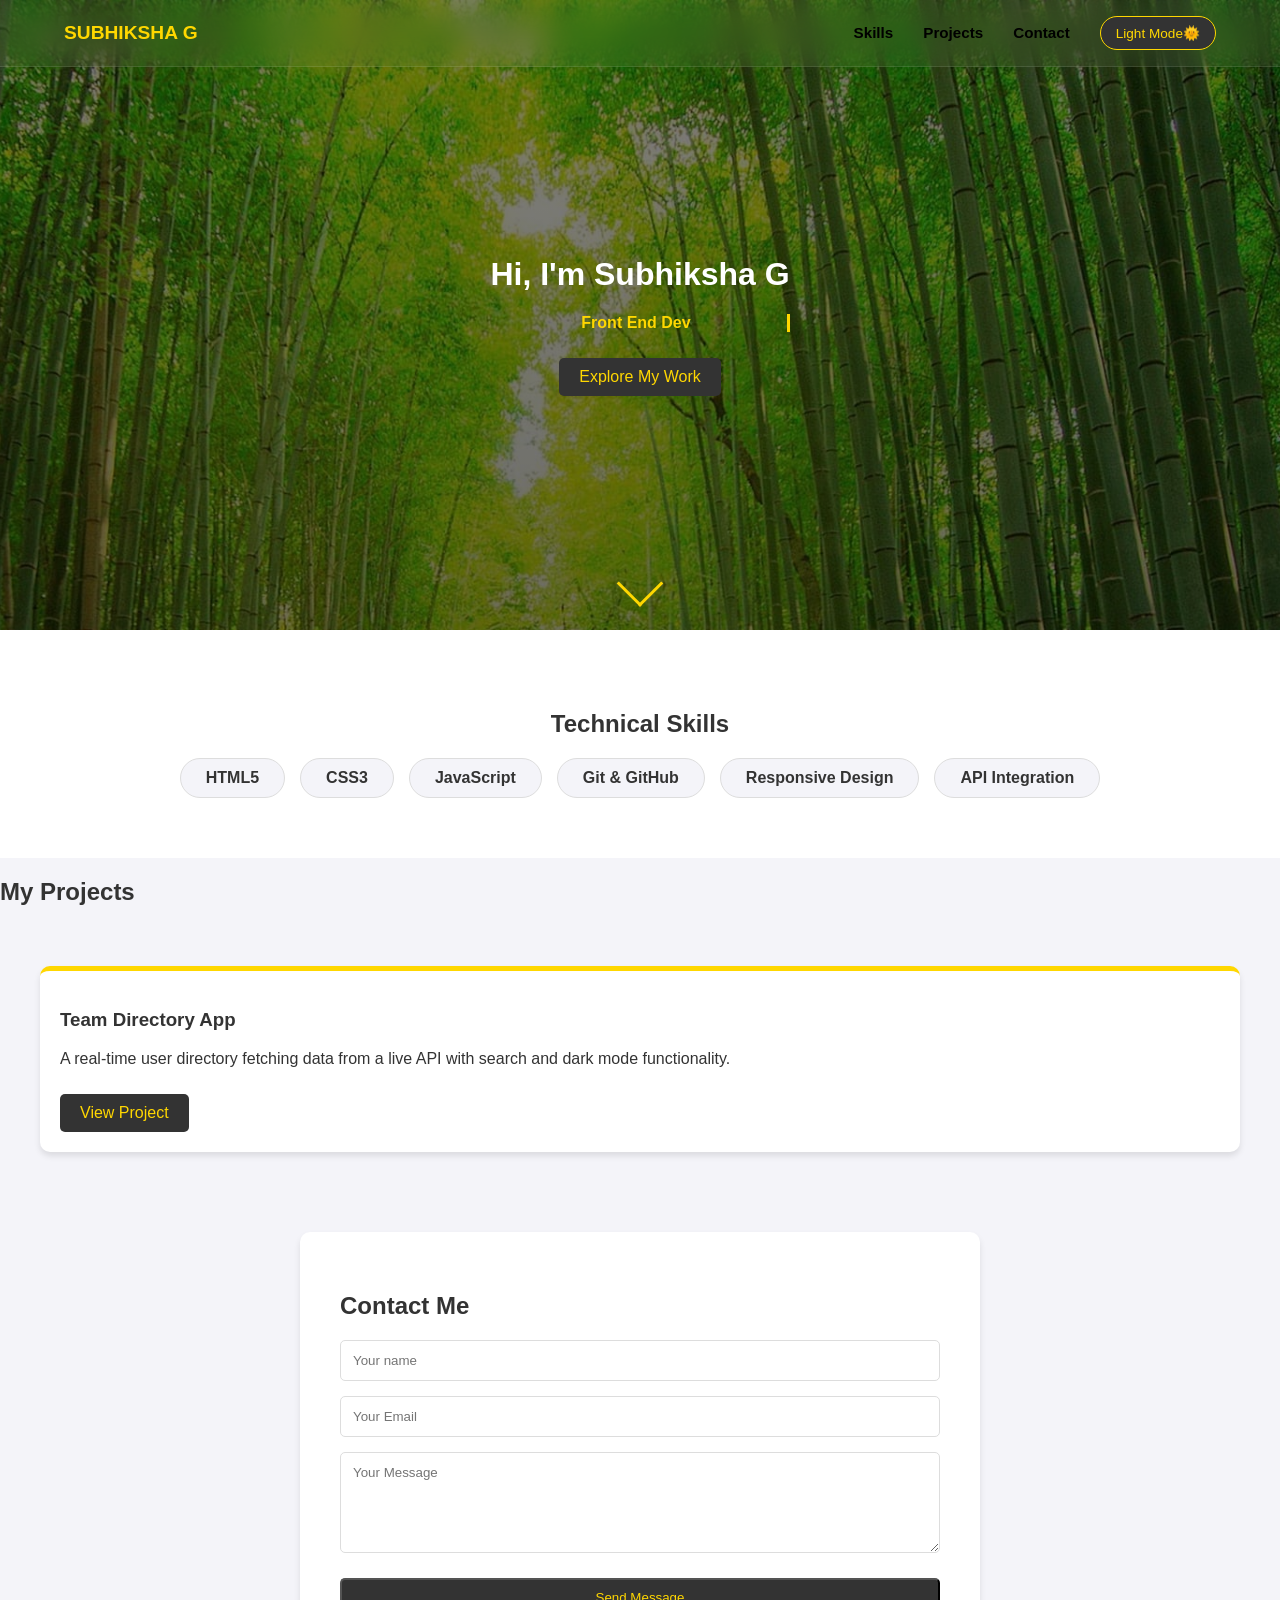
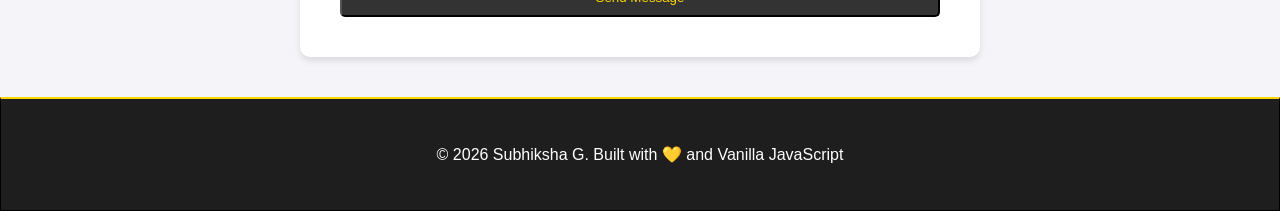
<file: index.html>
<!doctype html>
<html lang="en">
  <head>
    <meta charset="UTF-8" />
    <meta name="viewport" content="width=device-width, initial-scale=1.0" />
    <title>Subhiksha | Portfolio</title>
    <link rel="stylesheet" href="/home-styles.css" />
    <link rel="icon" href="bg-home.jpg" type="image/x-icon" />
    <meta
      name="description"
      content="Subhiksha G - Professional Frontend Developer and UI Designer Portfolio showcasing dynamic web applications."
    />
    <meta
      name="keywords"
      content="Frontend Developer, UI Designer, Web Development, JavaScript, Portfolio"
    />
    <meta name="author" content="Subhiksha G" />
  </head>
  <body>
    <nav class="navBar">
      <div class="logo"><a href="/index.html">SUBHIKSHA G</a></div>
      <input type="checkbox" id="nav-toggle" class="nav-toggle">
      <label for="nav-toggle" class="nav-toggle-label">
        <span></span>
      </label>
      <ul class="nav-links">
        <li><a href="#skills">Skills</a></li>
        <li><a href="#myprojects">Projects</a></li>
        <li><a href="#contact">Contact</a></li>
        <li><button id="theme-btn" class="theme-pill" onclick="toggleTheme()">Light Mode🌞</button></li>
      </ul>
    </nav>
    <header class="hero">
      <div class="hero-content">
        <h1>Hi, I'm Subhiksha G</h1>
        <p class="typing-text" id="typewriter"></p>
        <a href="/#myprojects" class="view-btn">Explore My Work</a>
      </div>
      <div class="scroll-indicator">
        <span></span>
      </div>
    </header>
    <section id="skills" class="reveal">
      <h2>Technical Skills</h2>
      <div class="skills-container">
        <div class="skills-badge">HTML5</div>
        <div class="skills-badge">CSS3</div>
        <div class="skills-badge">JavaScript</div>
        <div class="skills-badge">Git & GitHub</div>
        <div class="skills-badge">Responsive Design</div>
        <div class="skills-badge">API Integration</div>
      </div>
    </section>
    <section class="project-section">
      <h2>My Projects</h2>
      <div class="project-grid">
        <div class="project-card reveal">
          <h3>Team Directory App</h3>
          <p>
            A real-time user directory fetching data from a live API with search
            and dark mode functionality.
          </p>
          <a href="projects.html" class="view-btn">View Project</a>
        </div>
      </div>
    </section>
    <section id="contact">
      <h2>Contact Me</h2>
      <form id="contact-form" onsubmit="handleContact(event)">
        <input type="text" id="name" placeholder="Your name" required />
        <input type="email" id="email" placeholder="Your Email" required />
        <textarea
          id="message"
          placeholder="Your Message"
          rows="5"
          required
        ></textarea>
        <button type="submit" class="view-btn">Send Message</button>
      </form>
      <div
        id="form-feedback"
        style="display: none; margin-top: 20px; color: green; font-weight: bold"
      >
        Thanks for reaching out! I'll get back to you soon.
      </div>
    </section>
  </body>
  <script src="/home-script.js"></script>
  <footer>
    <p>&copy; 2026 Subhiksha G. Built with 💛 and Vanilla JavaScript</p>
  </footer>
</html>
</file>
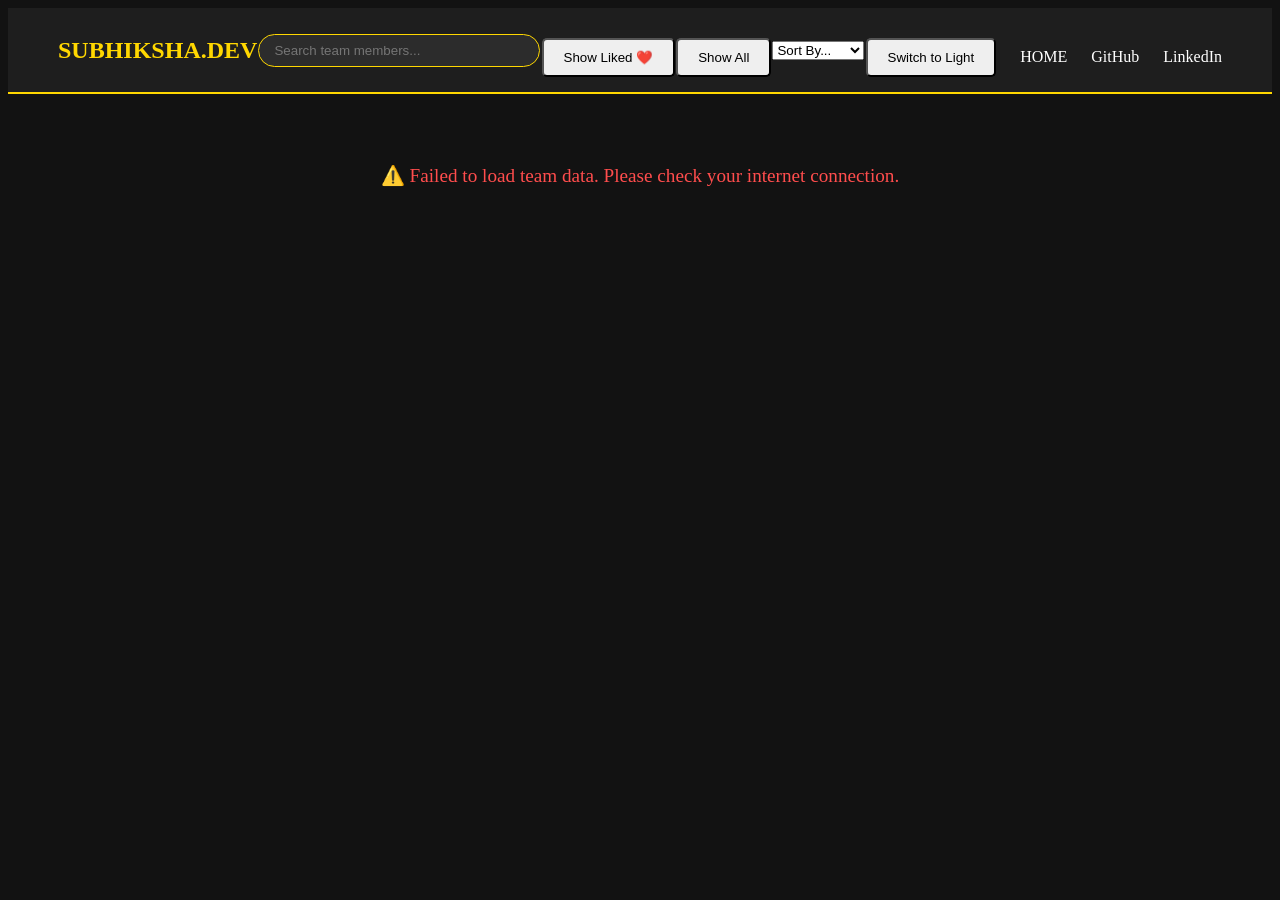
<file: projects.html>
<!doctype html>
<html lang="en">
  <head>
    <meta charset="UTF-8" />
    <meta name="viewport" content="width=device-width, initial-scale=1.0" />
    <title>Document</title>
    <link rel="stylesheet" href="/projects-styles.css" />
    <link rel="icon" href="favicon.png" type="image/x-icon" />
    <meta
      name="description"
      content="Subhiksha G - Professional Frontend Developer and UI Designer Portfolio showcasing dynamic web applications."
    />
    <meta
      name="keywords"
      content="Frontend Developer, UI Designer, Web Development, JavaScript, Portfolio"
    />
    <meta name="author" content="Subhiksha G" />
  </head>

  <body id="myBody">

    <nav class="navbar">
      
      <div class="logo">SUBHIKSHA.DEV</div>

      <input
        type="text"
        id="search-bar"
        placeholder="Search team members..."
        onkeyup="searchUsers()"
      />

      <button id="btn-liked" class="view-btn" onclick="filterFavourites()">Show Liked ❤️</button>

      <button id="btn-all" class="view-btn" onclick="displayUsers(allUsers)">Show All</button>

      <select id="sort-select" onchange="sortUsers()" class="view-btn">
        <option value="default">Sort By...</option>
        <option value="name-asc">Name (A-Z)</option>
        <option value="name-desc">Name (Z-A)</option>
        <option value="city">City</option>
      </select>

      <div class="nav-links">
        <button id="theme-btn" onclick="toggleTheme()">Switch to Light</button>
        <a href="/index.html">HOME</a>
        <!-- NEW LINK -->
        <a href="https://github.com/Subhiksha-G">GitHub</a>
        <a href="https://www.linkedin.com/in/subhiksha-g">LinkedIn</a>
      </div>

    </nav>


    <div class="container" id="card-container">
      <!-- <div class="card">
        <img src="/Circle.jpg" alt="" class="profile-img" />
        <h2>Subhiksha G</h2>
        <p>Lead Developer</p>
        <button onclick="showGreeting()">Profile</button>
      </div>

      <div class="card">
        <img src="/Circle.jpg" alt="" class="profile-img" />
        <h2>Project B</h2>
        <p>UI Designer</p>
        <button onclick="showGreeting()">Profile</button>
      </div>

      <div class="card">
        <img src="/Circle.jpg" alt="" class="profile-img" />
        <h2>Project C</h2>
        <p>Backend Developer</p>
        <button onclick="showGreeting()">Profile</button>
      </div> -->

      <div id="loader" class="spinner"></div>
    </div>

    <div id="userModal" class="modal">
    <div class="modal-content">
      <span class="close-btn" onclick="closeModal()">&times;</span>
      <div id="modal-details"></div>
    </div>

  </div>

  </body>
  <script src="/projects-script.js"></script>
</html>
</file>
<file: home-styles.css>
html {
    scroll-behavior: smooth;
}

body {
    font-family: 'Segoe UI', sans-serif;
    background-color: #f4f4f9;
    margin: 0;
    color: #333;
}

.navBar {
    position: fixed;
    top: 0;
    width: 100%;
    display: flex;
    justify-content: space-between;
    align-items: center;
    padding: 1rem 5%;
    background: rgba(255, 255, 255, 0.05);
    backdrop-filter: blur(15px);
    -webkit-backdrop-filter: blur(15px);
    border-bottom: 1px solid rgba(255, 255, 255, 0.1);
    z-index: 2000;
    box-sizing: border-box;
}

.logo a {
    text-decoration: none;
    color: gold;
    font-weight: bold;
    font-size: larger;
}

.nav-toggle {
    display: none;
}

.nav-links {
    display: flex;
    list-style: none;
    gap: 30px;
    align-items: center;
    margin: 0;
}

.nav-links a {
    text-decoration: none;
    color: black;
    font-weight: 800;
    font-size: 0.95rem;
    transition: color 0.3s ease;
}

.nav-links a:hover {
    color: gold;
}

.theme-pill {
    background: #333;
    color: gold;
    border: 1px solid gold;
    padding: 8px 15px;
    border-radius: 20px;
    cursor: pointer;
    font-size: 0.85rem;
    transition: 0.3s;
}

.theme-pill:hover {
    background: gold;
    color: black;
}

.hero {
    position: relative;
    background: linear-gradient(rgba(0,0,0,0.5), rgba(0,0,0,0.6)), url(/bg-home.jpg);
    background-size: cover;
    background-position: center;
    background-attachment: fixed;
    height: 70vh;
    display: flex;
    flex-direction: column;
    justify-content: center;
    align-items: center;
    color: white;
    text-align: center;
}

.hero-content {
animation: fadeInUp 1.5s ease-out;
}

@keyframes fadeInUp {
    from { opacity: 0; transform: translateY(30px);}
    to { opacity: 1; transform: translateY(0);}
}

.scroll-indicator span {
    position: absolute;
    bottom: 30px;
    left: 50%;
    width: 30px;
    height: 30px;
    border-left: 3px solid gold;
    border-bottom: 3px solid gold;
    transform: translateX(-50%) rotate(-45deg);
    animation: bounce 2s infinite;
}

@keyframes bounce {
    0%, 20%, 50%, 80%, 100% { transform: translateX(-50%) translateY(0) rotate(-45deg); }
    40% { transform: translateX(-50%) translateY(-10px) rotate(-45deg); }
    60% { transform: translateX(-50%) translateY(-5px) rotate(-45deg); }
}

#typewriter {
    font-weight: bold;
    color: gold;
    border-right: 3px solid gold;
    padding-right: 5px;
    animation: blink 0.7s infinite;
}

@keyframes blink {
    50% { border-color: transparent; }
}

#skills {
    padding: 60px 40px;
    text-align: center;
    background-color: #ffffff;
}

.reveal {
    opacity: 0;
    transform: translateY(30px);
    transition: all 1s ease-out;
}

.reveal.active {
    opacity: 1;
    transform: translateY(0);
}

.skills-container {
    display: flex;
    justify-content: center;
    flex-wrap: wrap;
    gap: 15px;
    margin-top: 20px;
}
.skills-badge {
    background-color: #f4f4f9;
    padding: 10px 25px;
    border-radius: 25px;
    border: 1px solid #ddd;
    font-weight: bold;
    color: #333;
    transition: all 0.3s ease;
}
.skills-badge:hover {
    background-color: #333;
    color: gold;
    border-color: gold;
    transform: scale(1.1);
    cursor: default;
}

.project-grid {
    display: grid;
    grid-template-columns: repeat(auto-fit, minmax(300px, 1fr));
    gap: 20px;
    padding: 40px;
}

.project-card {
    background: white;
    padding: 20px;
    border-radius: 10px;
    border-top: 5px solid gold;
    box-shadow: 0 4px 6px rgba(0,0,0,0.1);
    /* This prepares the card for animation */
    transition: transform 0.3s ease, box-shadow 0.3s ease;
    cursor: pointer;
}

.project-card:hover {
    transform: translateY(-10px);
    box-shadow: 0 15px 30px rgba(255, 215, 0, 0.2);
}

.view-btn {
    display: inline-block;
    padding: 10px 20px;
    background: #333;
    color: gold;
    text-decoration: none;
    border-radius: 5px;
    margin-top: 10px;
}

#contact {
    padding: 40px;
    background-color: #fff;
    max-width: 600px;
    margin: 40px auto;
    border-radius: 10px;
    box-shadow: 0 4px 6px rgba(0,0,0,0.1);
}

#contact-form {
    display: flex;
    flex-direction: column;
    gap: 15px;
}

#contact-form input, #contact-form textarea {
    border: 1px solid #ddd;
    padding: 12px;
    border-radius: 5px;
    font-family: inherit;
}

@media (max-width: 768px) {
    .nav-toggle-label {
        display: block;
        cursor: pointer;
    }

    .nav-toggle-label span, .nav-toggle-label span::before, .nav-toggle-label span::after {
        display: block;
        background: gold;
        height: 2px;
        width: 2rem;
        position: relative;
    }

    .nav-links {
        position: absolute;
        top: 100%;
        left: 0;
        background: #1e1e1e;
        width: 100%;
        flex-direction: column;
        clip-path: circle(0px at top right);
        transition: clip-path 0.5s ease-in-out;
    }

    .nav-toggle:checked ~ .nav-links {
        clip-path: circle(150% at top right);
    }
}

@media (max-width: 600px) {
    .hero h1 {
        font-size: 1.5rem;
    }

    .project-grid {
        grid-template-columns: 1fr;
        padding: 20px;
    }
}

footer {
    border: 1px solid black;
    padding: 30px;
    background-color: #1e1e1e;
    color: white;
    text-align: center;
    border-top: 2px solid gold;
}
</file>
<file: projects-styles.css>
:root {
    --bg-color: #121212;
    --text-color: white;
    --card-bg: #1e1e1e;
}

#myBody {
    background-color: var(--bg-color);
    color: var(--text-color);
    transition: 0.4s;
}

#myBody.light-mode {
    --bg-color: #ffffff;
    --text-color: #121212;
    --card-bg: #f0f0f0;
    --card-color: #121212;
}

/* Styling the navbar */
.navbar {
display: flex;
justify-content: space-between;  /* Pushes logo to left and links to right */
align-items: center;
padding: 15px 50px;
background-color: #1e1e1e;
border-bottom: 2px solid gold;
position: sticky;  /* Keeps it at the top when you scroll */
top: 0;
}

.logo {
color: gold;
font-size: 1.5rem;
font-weight: bold;
}

#search-bar {
    padding: 8px 15px;
    border-radius: 20px;
    border: 1px solid gold;
    background-color: #2c2c2c;
    color: white;
    width: 250px;
}

.nav-links a {
color: white;
text-decoration: none;  /* Removes the underline */
margin-left: 20px;
transition: 0.3s;
}

.nav-links a:hover {
color: gold;
}

.view-btn:active {
    background-color: gold;
    color: black;
    border: 2px solid #333;
}

/* The parent container */
.container {
display: flex; /* Activates flexbox */
flex-direction: row; /* Puts items side-by-side */
justify-content: center; /* Centers them horizontally */
gap: 20px; /* Add space between the cards */
flex-wrap: wrap; /* If the screen is small. cards moves to next line */
padding: 50px;
}

.card {
background-color: var(--card-bg);
color: var(--card-color);
width: 300px;
padding: 20px; /* Space inside */
border: 2px solid gold; /* The outline */
border-radius: 15px; /* Rounded corners */
text-align: center;
box-shadow: 0px 10px 20px rgba(0, 0, 0, 0.5);
}

/* This code only runs on screens smaller than 768px */
@media (max-width: 768px) {
    .navbar {
        flex-direction: column;  /* Stack logo above links */
        padding: 20px;
    }

    .nav-links {
        margin-top: 15px;
    }

    .navbar a {
        margin: 0px 10px;  /* Give links more space to tap with a finger */
    }

    .container {
        flex-direction: column;  /* Stack cards vertically */
        align-items: center;  /* Center the cards */
        padding: 20px;
    }

    .card {
        width: 90%;  /* Make cards wider on small screens */
    }
}

.profile-img {
width: 100px;
height: 100px;
background-color: var(--card-bg);
border: 2px solid gold; /* The outline */
border-radius: 50%; /* Makes it a circle */
margin: 0 auto 15px; /* Centers the circle and adds space below */
}

button {
margin-top: 15px; /* Space above the button */
padding: 10px 20px;
cursor: pointer;
border-radius: 5px;
}

.modal {
    display: none;
    position: fixed;
    top: 0;
    left: 0;
    width: 100%;
    height: 100%;
    background-color: rgba(0, 0, 0, 0.8);
    z-index: 1000;
}

.modal-content {
    background-color: white;
    color: black;
    margin: 10% auto;
    padding: 30px;
    width: 50%;
    border-radius: 15px;
    position: relative;
    text-align: center;
    box-shadow: 0 5px 15px rgba(0, 0, 0, 0.5);
}

.close-btn {
    position: absolute;
    top: 10px;
    right: 20px;
    font-size: 30px;
    font-weight: bold;
    color: #333;
    cursor: pointer;
}
.close-btn:hover {
    color: gold;
}

@media (max-width: 600px) {
    .modal-content {
        width: 90%;
        margin: 20% auto;
        padding: 20px;
    }
}

.card-actions {
    display: flex;
    justify-content: space-around;
    align-items: center;
    margin-top: 15px;
    padding: 0 10px;
}

.card-actions .view-btn {
    margin-top: 0;
    flex-grow: 1;
    margin-left: 10px;
}

.like-btn {
    font-size: 1.5rem;
    background: none;
    border: none;
    cursor: pointer;
    transition: transform 0.2s ease;
}

.like-btn:hover {
    transform: scale(1.2);
}

.spinner {
    width: 50px;
    height: 50px;
    border: 5px solid #333;
    border-top: 5px solid gold;
    border-radius: 50%;
    animation: spin 1s linear infinite;
    margin: 50px auto; 
}

@keyframes spin {
    0% { transform: rotate(0deg); }
    100% { transform: rotate(360deg); }
}
</file>
